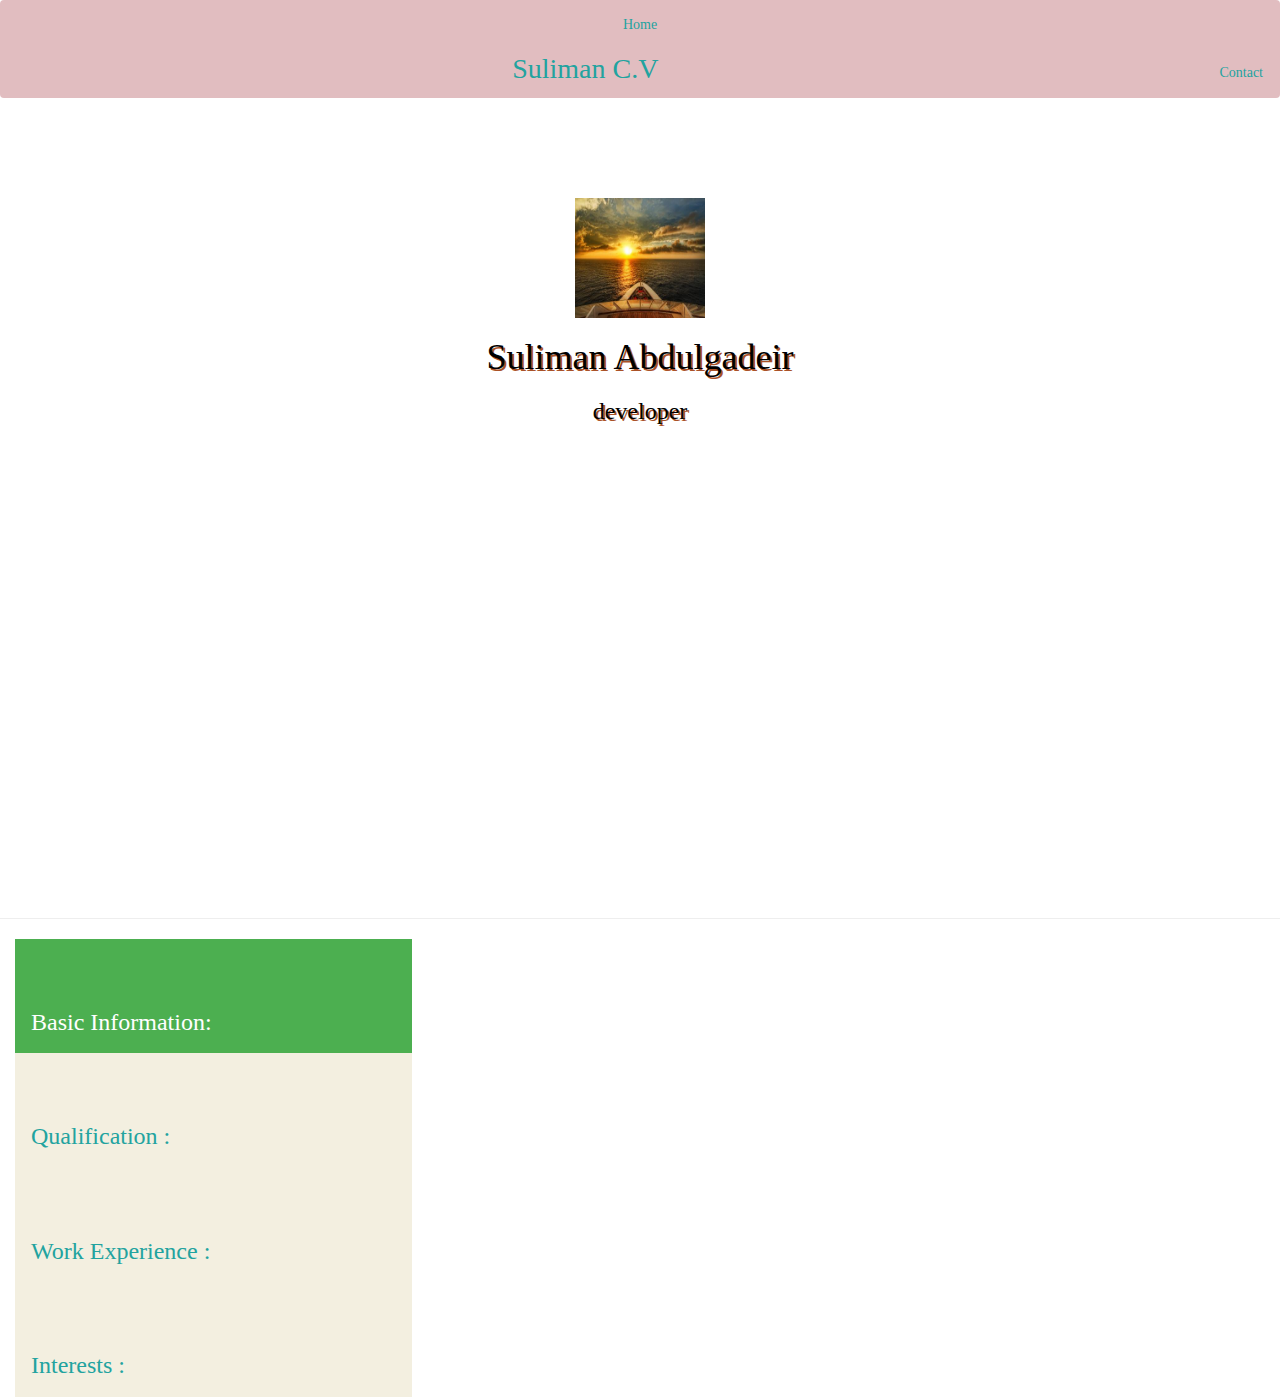
<file: Index.html>
<!DOCTYPE html>
<html>
<head>
	<meta charset="utf-8">
	
	<link href="mystyle.css" rel="stylesheet">
	<link rel="stylesheet" type="text/css" href="bootstrap.min.css">	
	<title>My cv</title>
    <script src="https://ajax.googleapis.com/ajax/libs/jquery/1.12.0/jquery.min.js"></script>
<script>
$(document).ready(function(){
    $(".su div").hide();

    $("#Qualification").click(function(){
        $(".su div").hide();
        $('#toon2').show();
    });
    $("#inform").click(function(){
        $(".su div").hide();
        $('#toon1').show();
    });
     $("#Interests").click(function(){
        $(".su div").hide();
        $('#toon4').show();
    });
       $("#Experience").click(function(){
        $(".su div").hide();
        $('#toon3').show();
    });
});
</script>

</head>
<body>


	<ul class="navbar">
  		<li><a class="active" href="#home">Home</a></li>
  		<li class="center">Suliman C.V</li>
  		<li style="float:right"><a href="contact.html" target="_self">Contact</a></li>
	</ul>

    <div class="upper">

    	<img src="sun.jpg" width="130" height="120">
    	<h1>Suliman Abdulgadeir</h1>
    	<h3>developer</h3>

    </div>
    <hr>

    <div class="option">
        <div class="col-md-4">
    	<ul class="Information">
    		<li><a id="inform" class="active">

            <h3>Basic Information:</h3>
            
             </a></li>
            <li> <a id="Qualification"> <h3>Qualification :</h3>  </a></li>
            <li><a id="Experience"> <h3>Work Experience :</h3> </a></li>
            <li><a id="Interests"> <h3>Interests : </h3> </a></li>  
        </ul>
        </div>

        <div class="col-md-8 su">
            <div class="p1" id="toon1">
    		Name:suliman abdelgadeir<br>
    		Date of birth : 1/1/1988<br>
    		Nationality :sudanese<br>
    		Languages: 1/ Arabic (Mother tongue)<br>
    				   2/ English<br>
					   3/ Espanish<br>
					   4/ french<br>

			Present home: Paris,France. <br>
            </div>
    		
    		
    		<br>
            <div class="p2" id="toon2">
			diploma of computer science & tecknology "3years" <br> Khartoum university<br>
    		</div>
    		<br>
            <div class="p3" id="toon3">
			* Computer training course in ministry of planning & public utilities (land department) .<br>
			* Computer technician in F&H engineering company .<br>

			* Director of the informatics Department of ALSALAM company for foreign recuruitment and employment .
            </div>
			
    		

			<br>
            <div class="p4" id="toon4">
			reading <br> swiming <br> play football & basketball <br> gym 
            </div>
        </div>		
</body>
</html>
</file>
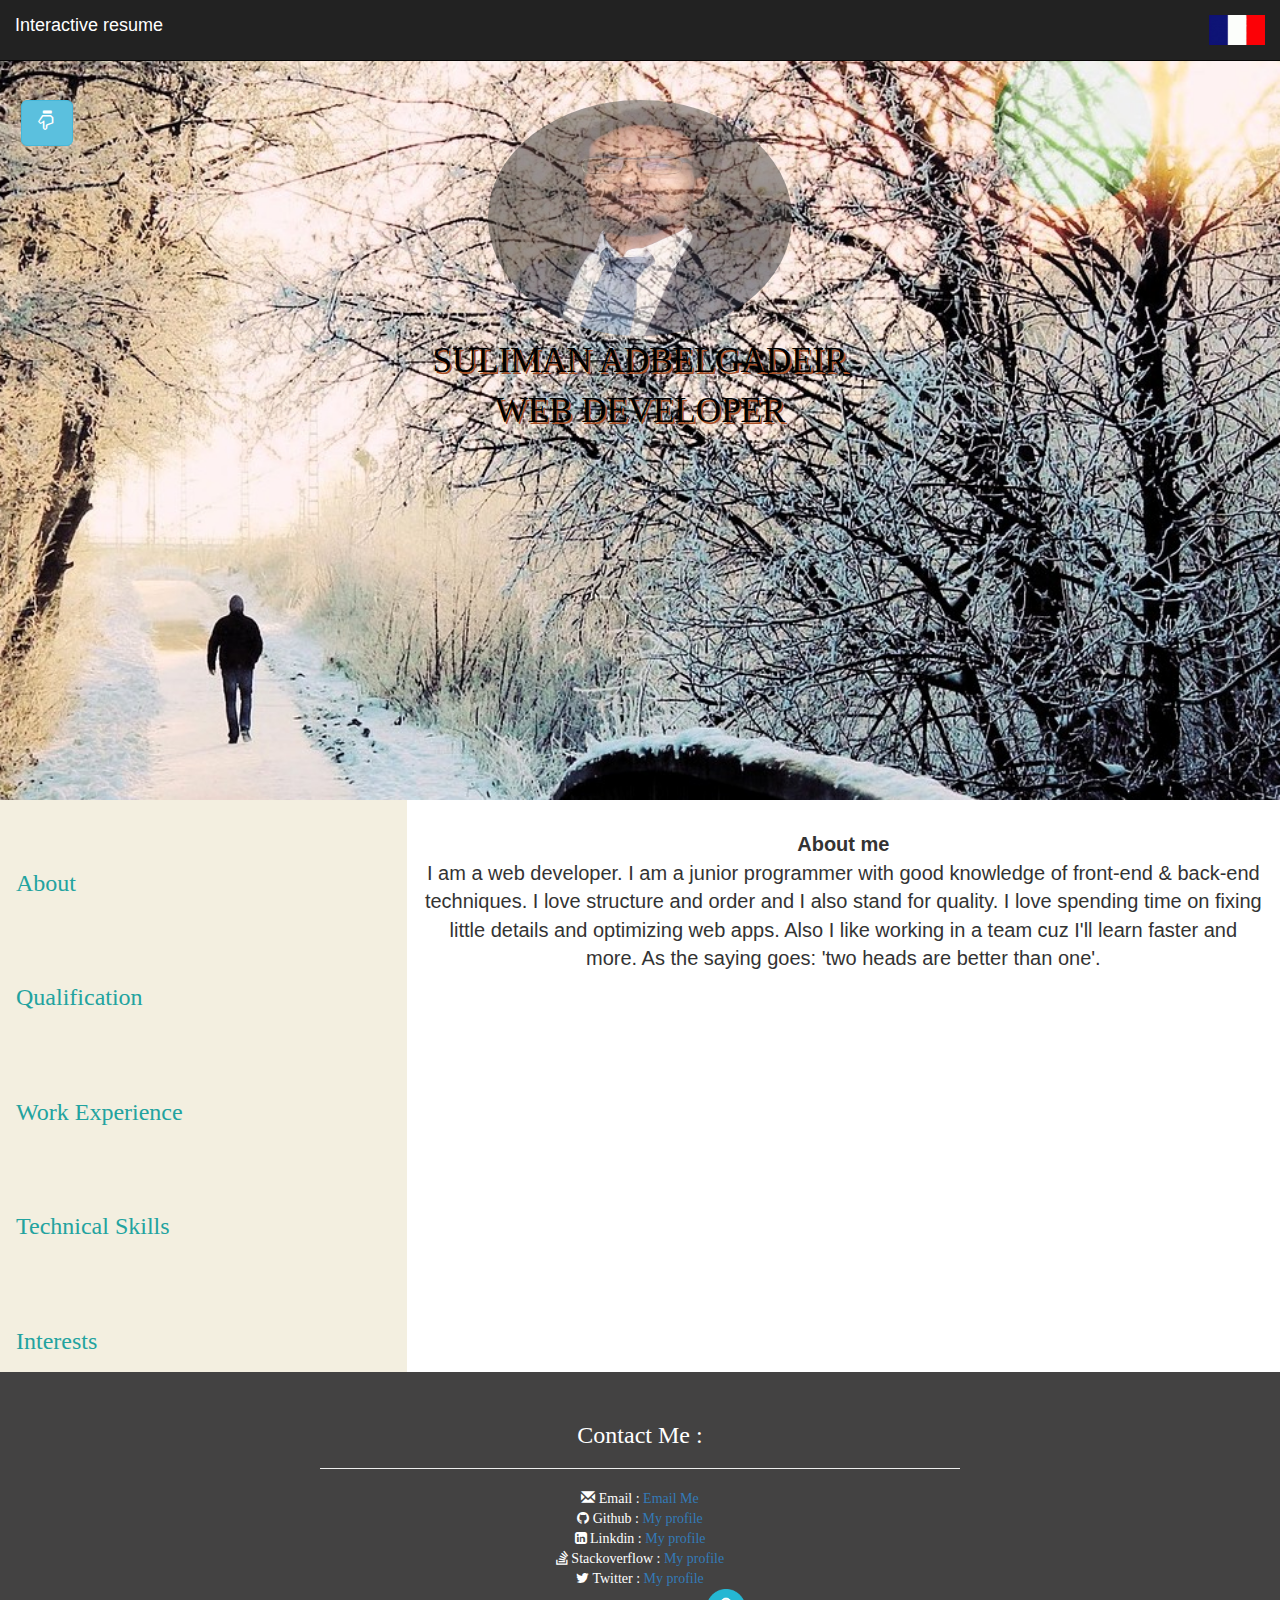
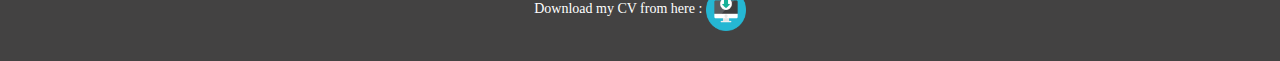
<file: index.html>
<!DOCTYPE html>
  <html>
  <head>
  	<meta charset="utf-8">
  	<meta name="viewport" content="width=device-width, initial-scale=1">
  	<link href="mystyle.css" rel="stylesheet">
  	<link rel="stylesheet" type="text/css" href="bootstrap.min.css">	
  	<title>My cv</title>
     
    <link rel="stylesheet" href="http://cdnjs.cloudflare.com/ajax/libs/font-awesome/4.6.3/css/font-awesome.min.css">
    <link rel="stylesheet" href="http://maxcdn.bootstrapcdn.com/bootstrap/3.3.7/css/bootstrap.min.css">
    <script src="https://ajax.googleapis.com/ajax/libs/jquery/1.12.4/jquery.min.js"></script>
    <script src="http://maxcdn.bootstrapcdn.com/bootstrap/3.3.7/js/bootstrap.min.js"></script>

    <!-- PWAPPS -->
    <link rel="apple-touch-icon" sizes="57x57" href="/apple-icon-57x57.png">
    <link rel="apple-touch-icon" sizes="60x60" href="/apple-icon-60x60.png">
    <link rel="apple-touch-icon" sizes="72x72" href="/apple-icon-72x72.png">
    <link rel="apple-touch-icon" sizes="76x76" href="/apple-icon-76x76.png">
    <link rel="apple-touch-icon" sizes="114x114" href="/apple-icon-114x114.png">
    <link rel="apple-touch-icon" sizes="120x120" href="/apple-icon-120x120.png">
    <link rel="apple-touch-icon" sizes="144x144" href="/apple-icon-144x144.png">
    <link rel="apple-touch-icon" sizes="152x152" href="/apple-icon-152x152.png">
    <link rel="apple-touch-icon" sizes="180x180" href="/apple-icon-180x180.png">
    <link rel="icon" type="image/png" sizes="192x192"  href="/android-icon-192x192.png">
    <link rel="icon" type="image/png" sizes="32x32" href="/favicon-32x32.png">
    <link rel="icon" type="image/png" sizes="96x96" href="/favicon-96x96.png">
    <link rel="icon" type="image/png" sizes="16x16" href="/favicon-16x16.png">
    <link rel="manifest" href="/manifest.json">
    <meta name="msapplication-TileColor" content="#ffffff">
    <meta name="msapplication-TileImage" content="/ms-icon-144x144.png">
    <meta name="theme-color" content="#ffffff">



    <script>
    if (‘serviceWorker’ in navigator) { 
      window.addEventListener(‘load’, function() {   
        navigator.serviceWorker.register(‘/sw.js’).then(
          function(registration) { 
            // Registration was successful
            console.log(‘ServiceWorker registration successful with scope: ‘, registration.scope); }, 
          function(err) { 
            // registration failed :( 
            console.log(‘ServiceWorker registration failed: ‘, err); 
          }); 
      });
    }
    </script>

  <script>
  $(document).ready(function(){
      $("#su div").hide();
      

      $("#Qualification").click(function(){
          $("#su div").hide();
          $('.introduction').hide();
          $('#toon2').show();
         
      });
      $("#inform").click(function(){
          $("#su div").hide();
          $('.introduction').hide();
          $('#toon1').show();
          
      });
       $("#Interests").click(function(){
          $("#su div").hide();
          $('.introduction').hide();
          $('#toon4').show();
          
      });
         $("#Experience").click(function(){
          $("#su div").hide();
          $('.introduction').hide();
          $('#toon3').show();
          
      });
         $("#skills").click(function(){
          $("#su div").hide();
          $('.introduction').hide();
          $('#toon5').show();
          
      });
  });

  //onclick change the background color
  $(function() {
     var links = $('a.link').click(function() {
         links.removeClass('active');
         $(this).addClass('active');
     });
  });

  </script>

  </head>
  <body>
  <nav class="navbar navbar-inverse navbar-fixed-top">
  <div class="container-fluid">
    <div class="navbar-brand">
      Interactive resume
    </div>
    
    <ul class="nav navbar-nav navbar-right">
      <li><a href="french.html"><img src="french.jpg"  width="56" height="30"></a></li>
    </ul>
  </div>
</nav>

  <div class="up">

      <div class="container">
        <a class="btn btn-info btn-lg" href="#inform">
        <span class="glyphicon glyphicon-hand-down"></span>
        </a>
      </div>
      
      <div class="upper">
        <img src="susu.jpg" class="img-circle" alt="suliman picture" width="304" height="236" id="supic"  >
      	SULIMAN ADBELGADEIR <br>
      	  WEB DEVELOPER
      </div>
  </div>
      
      
      <div class="option">
          <div class="row">
          <div class="col-sm-4">
      	<ul class="Information">
      		<li><a id="inform" class="link">

              <h3>About</h3>
              
               </a></li>
              <li> <a id="Qualification" class="link"> <h3>Qualification </h3>  </a></li>
              <li><a id="Experience" class="link"> <h3>Work Experience </h3> </a></li>
              <li><a id="skills" class="link"> <h3>Technical Skills  </h3> </a></li> 
              <li><a id="Interests" class="link"> <h3>Interests  </h3> </a></li>

          </ul>
          </div> 

          <div class="introduction">
          <b>About me </b> <br> I am a web developer. I am a junior programmer with good knowledge of front-end & back-end techniques. I love structure and order and I also stand for quality. I love spending time on fixing little details and optimizing web apps. Also I like working in a team cuz I'll learn faster and more. As the saying goes: 'two heads are better than one'.<br>
          </div>

          <div class="col-sm-8 " id="su" >
              <div class="p1" id="toon1">
      		<b>Name:</b> <br/>Suliman  Abdelgadeir<br>
  			  <b>Location: </b> <br/> Paris,France. <br>
            <hr>
          <p style="font-family: 'Times New Roman', Times, serif; text-align: center; font-size: 150% ;">LANGUAGES</p>

          <p style="width: 20%; float:left">
   
              FRENCH 
              <br/>ENGLISH
              <br/>ARAB
              
             </p>
          <p style="width: 80%; float:right;">

          &#9733;&#9733;&#9733;&#9733;&#9734;
          <br/>&#9733;&#9733;&#9733;&#9733;&#9734;
          <br/>&#9733;&#9733;&#9733;&#9733;&#9733;
          
          </p>
              </div>

              <div class="p2" id="toon2">
              
              <b>Cergy-Pontoise university</b><br>
              Bachelor's degree, web/mobile/IoT developement (2017-2018).
              <br><br>

              <b>Simplon.co</b><br>
              Web developement (2016)<br/> 
              Intensive training on (HTML5, CSS3, Bootstrap, PHP, phpMyAdmin, JavaScript, MySQL, Sympony, Worldpress).
              <br><br>

              <b>University of Khartoum</b><br>
              Computer Science & Tecknology (2007-2010) <br>
              Computer science, Digital system, Electronics, Data base system, System analysis and design, Operating systems, Computer networks, Web page and internet concepts <br>
      		</div>

              <div class="p3" id="toon3">
              <b>Simplon Prod</b>  <br/>developer junior php full stack <br/> 
              - Set up WordPress sites by developing custom themes. <br/>
              - Develop web sites with HTML/CSS, PHP and Javascript. <br/>
              - Develop functionalities in the context of projects carried out with Laravel. <br/>
              (2017) <br/><br>

              <b>ALSALAM company for foreign recuruitment and employment</b>  <br/>Information Technology (IT) Manager<br/>creator of the services, Management partnerships in the country
              Gulf, mainly Saudi Arabia (Universities, embassies, businesses) 
              (2 years - 2011_2013) <br/><br>
              <b>F&H engineering company</b><br> Computer technician, Repair and maintenance, data entry, administrative assistant (2010_2011)
              <br/>
              </div>
      		
              <div  id="toon5">

             <p style="width: 20%; float:left">
   

              HTML5     
              <br/>CSS3 
              <br/>PHP
              <br/>Wordpress
              <br/>Laravel
              <br/>Bootstrap Framework
              <br/>Material Design Lite
              <br/>MySQL
              <br/>PHPMyAdmin
              <br/>Java Script
              <br/>JQuery
              <br/>Git/Github/Gitlab
              <br/>Raspberry pi & Arduino
              <br/>Nodejs, Angular, React
             </p>

        			<p style="width: 80%; float:right;">
                    &#9733;&#9733;&#9733;&#9733;&#9734;
               <br/>&#9733;&#9733;&#9733;&#9733;&#9734;
               <br/>&#9733;&#9733;&#9733;&#9733;&#9734;
               <br/>&#9733;&#9733;&#9733;&#9733;&#9734;
               <br/>&#9733;&#9733;&#9733;&#9733;&#9734;
               <br/>&#9733;&#9733;&#9733;&#9733;&#9734;
               <br/>&#9733;&#9733;&#9733;&#9733;&#9734;
               <br/>&#9733;&#9733;&#9733;&#9733;&#9733;
               <br/>&#9733;&#9733;&#9733;&#9733;&#9734;
               <br/>&#9733;&#9733;&#9733;&#9733;&#9734;
               <br/>&#9733;&#9733;&#9733;&#9734;&#9734;
               <br/>&#9733;&#9733;&#9733;&#9734;&#9734;
               <br/>&#9733;&#9733;&#9733;&#9734;&#9734;
               <br/>&#9733;&#9733;&#9733;&#9734;&#9734;
        			</p>
		
			
              </div>
  			      
             <div class="p4" id="toon4"> 
  			         Environment <br> Arts & creation<br> Reading <br> Swiming <br> Play football & Basketball &Volleyball <br> Gym <br> Associative commitments (Collectif La Chapelle, Konexio, Refuhelp)
              </div>

              </div>
          </div>

          <div class="footer">
              <h3>Contact Me :</h3> 
              <hr width="50%">
              <span class="glyphicon glyphicon-envelope"></span> Email :<a href="mailto:sulimanabdulgadeir@gmail.com" target="_blank">       Email Me</a> <br>
              <i class="fa fa-github"></i> Github : <a href="https://github.com/solomongamid" target="_blank"> My profile </a> <br>
             <i class="fa fa-linkedin-square"></i> Linkdin : <a href="https://www.linkedin.com/in/suliman-adul-525925118?trk=nav_responsive_tab_profile" target="_blank"> My profile </a><br>
             <i class="fa fa-stack-overflow"></i> Stackoverflow : <a href="https://stackoverflow.com/users/6663713/solomongamid?tab=profile" target="_blank"> My profile </a><br>
             <i class="fa fa-twitter"></i> Twitter :  <a href="https://twitter.com/AdulSuliman" target="_blank"> My profile </a><br>
             Download my CV from here : 
             <a href="mycv.pdf" download>
             <img border="0" src="download.png" alt="download" width="40" height="42">
             </a>
          </div>	
         
  </html>
</file>
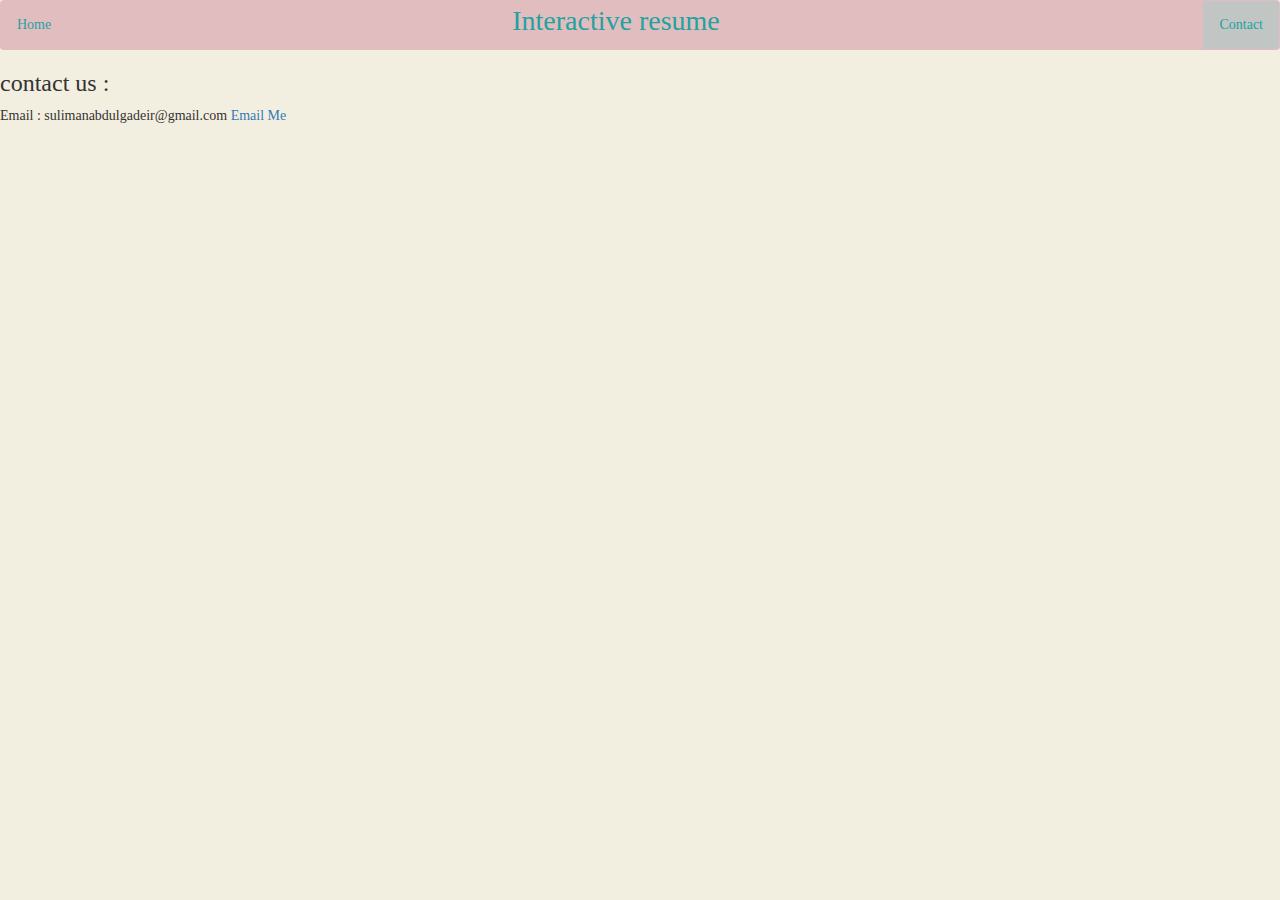
<file: contact.html>
<!DOCTYPE html>
<html>
<head>
	<title>Contact</title>
  <link rel="stylesheet" type="text/css" href="bootstrap.min.css">
	<style>
			body {
   				 background-color: rgb(243, 239, 224);
           font-family: "Times New Roman", Times, serif;
			}
			ul.navbar {
    list-style-type: none; /*for hide the point in the list*/
    margin: 0;
    padding: 0;
    overflow: hidden;
    background-color: rgb(225, 189, 192);
}

ul.navbar li {
    float: left;
    
}
ul.navbar li a {
    display: block;
    font-family: "Times New Roman", Times, serif;
    color: rgb(34, 163, 159);
    text-align: center;
    padding: 14px 16px;
    text-decoration: none;
}
ul.navbar li a:hover:not(.active) {
    background-color:rgb(193, 197, 196);
}
li.center {
	position: absolute;
	left: 40% ;
  font-family: "Times New Roman", Times, serif;
	color: rgb(34, 163, 159);
	font-size: 200% ;
	
}
ul.navbar li a:hover:not(.active) {
    background-color: rgb(193, 197, 196);
}
.active {
    background-color: rgb(193, 197, 196);
}
</style>
</head>
<body>
<ul class="navbar">
  		<li><a href="index.html">Home</a></li>
  		<li class="center">Interactive resume</li>
  		<li style="float:right"><a class="active"  href="contact.html" target="_self">Contact</a></li>
	</ul>
<h3>contact us :</h3>
Email : sulimanabdulgadeir@gmail.com
<a href="mailto:sulimanabdulgadeir@gmail.com">Email Me</a>
</body>
</html>
</file>
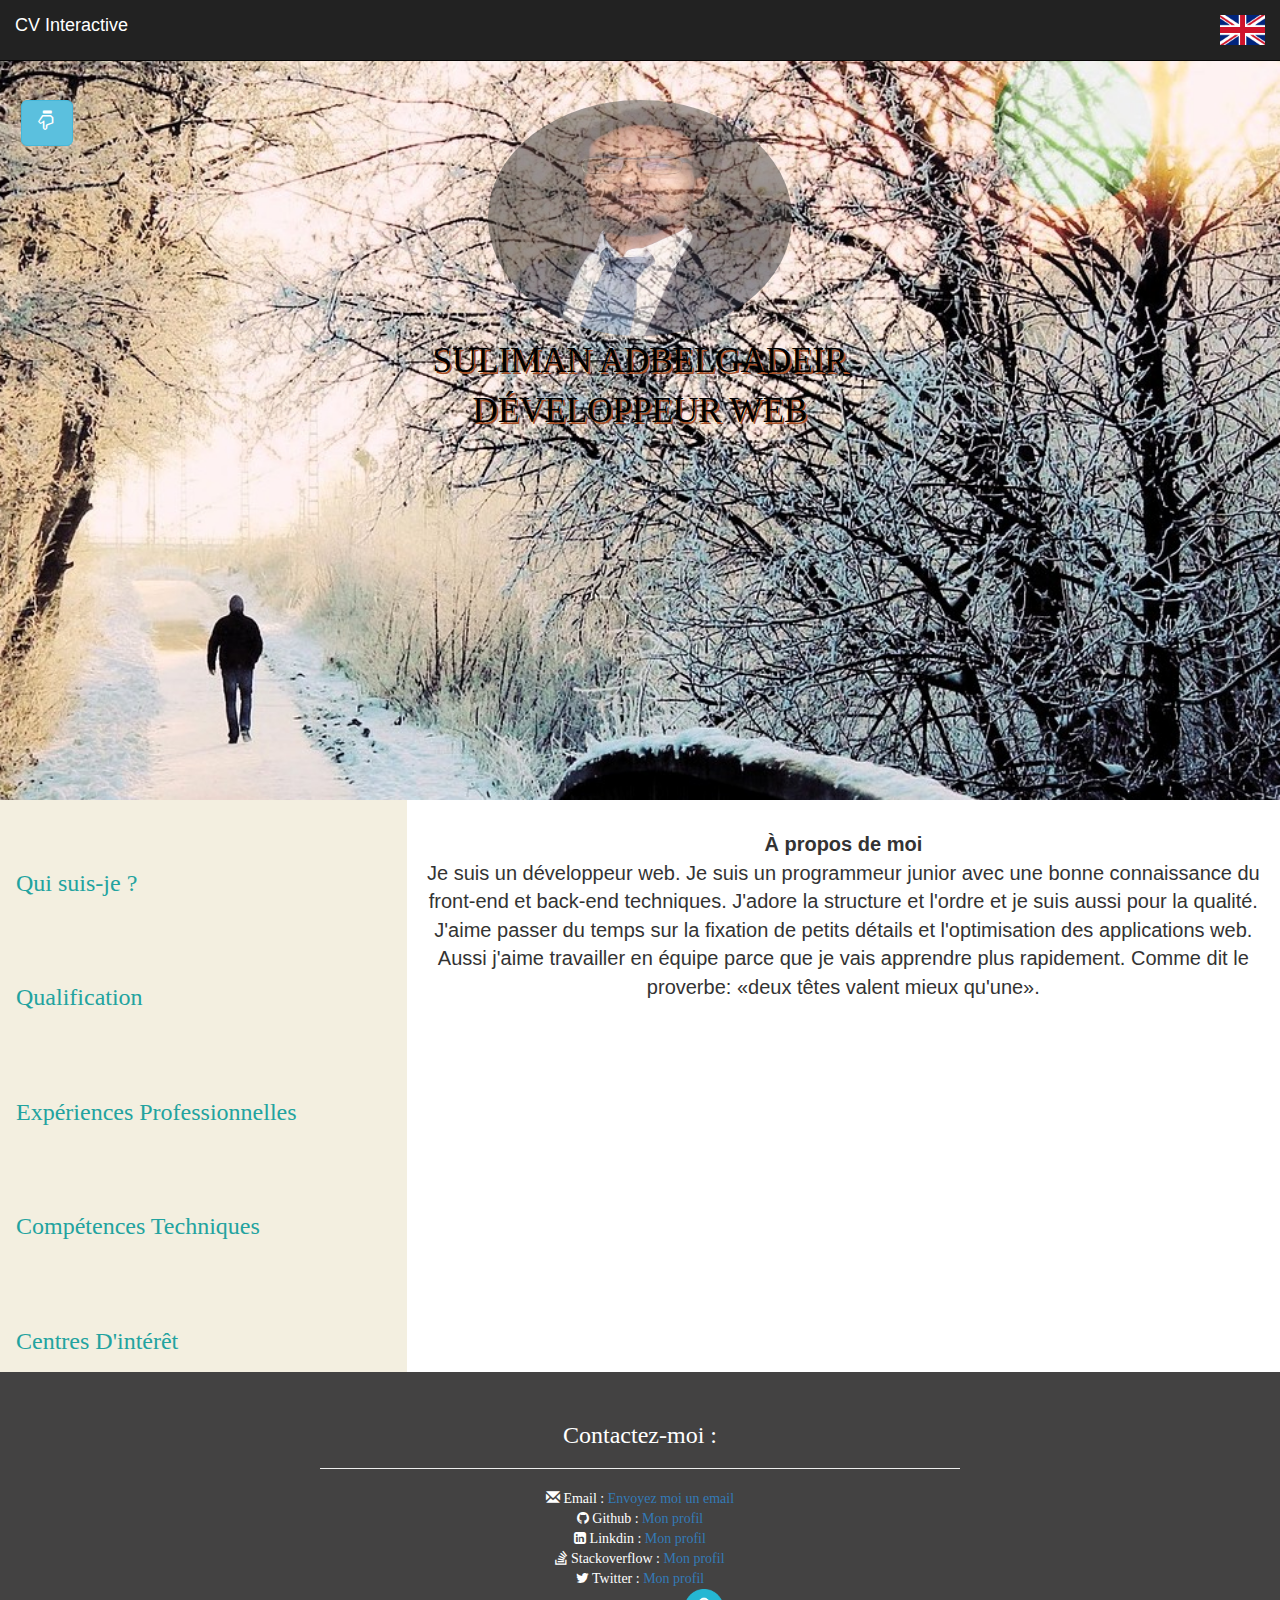
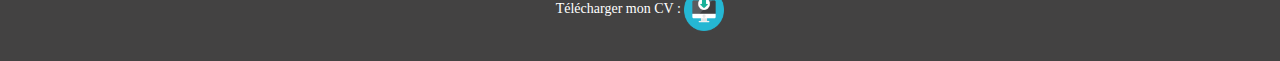
<file: french.html>
<!DOCTYPE html>
  <html>
  <head>
  	<meta charset="utf-8">
  	<meta name="viewport" content="width=device-width, initial-scale=1">
  	<link href="mystyle.css" rel="stylesheet">
  	<link rel="stylesheet" type="text/css" href="bootstrap.min.css">	
  	<title>Mon cv</title>
     
    <link rel="stylesheet" href="http://cdnjs.cloudflare.com/ajax/libs/font-awesome/4.6.3/css/font-awesome.min.css">
    <link rel="stylesheet" href="http://maxcdn.bootstrapcdn.com/bootstrap/3.3.7/css/bootstrap.min.css">
    <script src="https://ajax.googleapis.com/ajax/libs/jquery/1.12.4/jquery.min.js"></script>
    <script src="http://maxcdn.bootstrapcdn.com/bootstrap/3.3.7/js/bootstrap.min.js"></script>

  <script>
  $(document).ready(function(){
      $("#su div").hide();
      

      $("#Qualification").click(function(){
          $("#su div").hide();
          $('.introduction').hide();
          $('#toon2').show();
         
      });
      $("#inform").click(function(){
          $("#su div").hide();
          $('.introduction').hide();
          $('#toon1').show();
          
      });
       $("#Interests").click(function(){
          $("#su div").hide();
          $('.introduction').hide();
          $('#toon4').show();
          
      });
         $("#Experience").click(function(){
          $("#su div").hide();
          $('.introduction').hide();
          $('#toon3').show();
          
      });
         $("#skills").click(function(){
          $("#su div").hide();
          $('.introduction').hide();
          $('#toon5').show();
          
      });
  });

  //onclick change the background color
  $(function() {
     var links = $('a.link').click(function() {
         links.removeClass('active');
         $(this).addClass('active');
     });
  });

  </script>

  </head>
  <body>

<nav class="navbar navbar-inverse navbar-fixed-top">
  <div class="container-fluid">
    <div class="navbar-brand">
      CV Interactive
    </div>
    
    <ul class="nav navbar-nav navbar-right">
      <li><a href="index.html"><img src="english.png"  width="45" height="30"></a></li>
    </ul>
  </div>
</nav>

  <div class="up">
      <div class="container">
        <a class="btn btn-info btn-lg" href="#inform">
        <span class="glyphicon glyphicon-hand-down"></span>
        </a>
      </div>

      <div class="upper">
        <img src="susu.jpg" class="img-circle" alt="suliman picture" width="304" height="236" id="supic"  >
      	
      	SULIMAN ADBELGADEIR <br>
      	  DÉVELOPPEUR WEB
      </div>
  </div>
      
      
      <div class="option">
          <div class="row">
          <div class="col-sm-4">
      	<ul class="Information">
      		<li><a id="inform" class="link">

              <h3>Qui suis-je ?</h3>
              
               </a></li>
              <li> <a id="Qualification" class="link"> <h3> Qualification </h3>  </a></li>
              <li><a id="Experience" class="link"> <h3> Expériences Professionnelles </h3> </a></li>
              <li><a id="skills" class="link"> <h3> Compétences Techniques  </h3> </a></li> 
              <li><a id="Interests" class="link"> <h3> Centres D'intérêt  </h3> </a></li>

          </ul>
          </div> 

          <div class="introduction">
          <b>  À propos de moi   </b>
           <br> Je suis un développeur web. Je suis un programmeur junior avec une bonne connaissance du front-end et back-end techniques. J'adore la structure et l'ordre et je suis aussi pour la qualité. J'aime passer du temps sur la fixation de petits détails et l'optimisation des applications web. Aussi j'aime travailler en équipe parce que je vais apprendre plus rapidement. Comme dit le proverbe: «deux têtes valent mieux qu'une».<br>
          </div>

          <div class="col-sm-8 " id="su" >
              <div class="p1" id="toon1">
      		<b>Nom:</b> <br/>Suliman  Abdelgadeir<br>
  			  <b>Adresse: </b> <br/> Paris,France. <br>
            <hr>
          <p style="font-family: 'Times New Roman', Times, serif; text-align: center; font-size: 150% ;">LANGUES</p>

          <p style="width: 20%; float:left">
   
              FRANÇAIS 
              <br/>ANGLAIS
              <br/>ARABE
              
             </p>
          <p style="width: 80%; float:right;">

          &#9733;&#9733;&#9733;&#9733;&#9734;
          <br/>&#9733;&#9733;&#9733;&#9733;&#9734;
          <br/>&#9733;&#9733;&#9733;&#9733;&#9733;
          
          </p>
              </div>

              <div class="p2" id="toon2">
              
              <b>Université de Cergy-Pontoise</b><br>
              Licence professionnelle, développement web/mobile/IoT (2017-2018)
              <br><br>

              <b>Simplon.co</b><br>
              Formation qualifiante en développement web, SIMPLON.CO, Montreuil. <br>
              Formation intensive de 7 mois sur les langages HTML5 / CSS3, PHP, Javascript, MySQL, Github / Gitlab, CMS (Wordpress), méthodes agiles (SCRUM)
              <br><br>

              <b>Université de Khartoum, Soudan</b><br>
              Licence universitaire en informatique et technologie (2007-2010) <br>
              Computer science, Digital system, Electronique, Systeme de base de donné, Analyse systeme et design, Systèmes d'exploitation, Réseaux informatiques, page Web et concepts Internet <br>
      		</div>

              <div class="p3" id="toon3">
              <b>Développeur Web PHP Full Stack Junior, Simplon Prod, Montreuil</b>  <br/>
              - Mettre en place des sites WordPress en développant des thèmes custom <br>
              - Réaliser des modifications HTML/CSS ou PHP dans des thèmes Wordpress <br>
              - Optimiser les fonctionnalités en collaboration avec le webdesigner (charte graphique, ergonomie, etc.) <br>
              - Développer des fonctionnalités dans le cadre de projet réalisé avec Laravel (2017)<br><br>

              <b>Directeur Informatique, Société Alsalam pour le recrutement et l'emploi à l'étranger,Soudan</b>  <br/>
              création du service informatique, saisie de données clients, gestion des partenariats dans les pays du
              Golfe, principalement en Arabie-Saoudite (universités, ambassades, entreprises).<br/>
               mangement d'une équipe de 3 personne 
              (2011-2013) <br/><br>
              <b>Technicien informatique, Société d'ingéniérie F&H</b><br>  réparation et entretien du parc informatique, saisie de données internes, assistant administratif. (2010-2011)
              <br/>
              </div>
      		
              <div  id="toon5">

             <p style="width: 20%; float:left">
   

              HTML5     
              <br/>CSS3 
              <br/>PHP
              <br/>Wordpress
              <br/>Laravel
              <br/>Bootstrap Framework
              <br/>Material Design Lite
              <br/>MySQL
              <br/>PHPMyAdmin
              <br/>Java Script
              <br/>JQuery
              <br/>Git/Github/Gitlab
              <br/>Raspberry pi & Arduino
              <br/>Nodejs, Angular, React
             </p>

        			<p style="width: 80%; float:right;">
                    &#9733;&#9733;&#9733;&#9733;&#9734;
                   <br/>&#9733;&#9733;&#9733;&#9733;&#9734;
                   <br/>&#9733;&#9733;&#9733;&#9733;&#9734;
                   <br/>&#9733;&#9733;&#9733;&#9733;&#9734;
                   <br/>&#9733;&#9733;&#9733;&#9733;&#9734;
                   <br/>&#9733;&#9733;&#9733;&#9733;&#9734;
                   <br/>&#9733;&#9733;&#9733;&#9733;&#9734;
                   <br/>&#9733;&#9733;&#9733;&#9733;&#9733;
                   <br/>&#9733;&#9733;&#9733;&#9733;&#9734;
                   <br/>&#9733;&#9733;&#9733;&#9733;&#9734;
                   <br/>&#9733;&#9733;&#9733;&#9734;&#9734;
                   <br/>&#9733;&#9733;&#9733;&#9734;&#9734;
                   <br/>&#9733;&#9733;&#9733;&#9734;&#9734;
                   <br/>&#9733;&#9733;&#9733;&#9734;&#9734;
        	    </p>
		
			
              </div>
  			      
             <div class="p4" id="toon4"> 
  			           Environnement <br> Arts et création <br> histoire <br> Natation <br> Jouer au football &  Basketball & Volley-ball <br> Gym <br> Engagements associatifs (Collectif La Chapelle, Konexio, Refuhelp)
              </div>

              </div>
          </div>

          <div class="footer">
              <h3>Contactez-moi :</h3> 
              <hr width="50%">
              <span class="glyphicon glyphicon-envelope"></span> Email :<a href="mailto:sulimanabdulgadeir@gmail.com" target="_blank">       Envoyez moi un email</a> <br>
              <i class="fa fa-github"></i> Github : <a href="https://github.com/solomongamid" target="_blank"> Mon profil </a> <br>
             <i class="fa fa-linkedin-square"></i> Linkdin : <a href="https://www.linkedin.com/in/suliman-adul-525925118?trk=nav_responsive_tab_profile" target="_blank"> Mon profil </a><br>
             <i class="fa fa-stack-overflow"></i> Stackoverflow : <a href="https://stackoverflow.com/users/6663713/solomongamid?tab=profile" target="_blank"> Mon profil </a><br>
             <i class="fa fa-twitter"></i> Twitter :  <a href="https://twitter.com/AdulSuliman" target="_blank"> Mon profil </a><br>
             Télécharger mon CV  : 
             <a href="mycv.pdf" download>
             <img border="0" src="download.png" alt="download" width="40" height="42">
             </a>
          </div>	
         	
  </body>
  </html>
</file>
<file: mystyle.css>
li.navbar-brand
{
    position: absolute;
    left: 40% ;
    
    
}
.up{ 
    background: no-repeat center right fixed url(man.jpg); /* make body move on it  */
    background-size: 120%;
}
body{
    background-color: #e5eecc;
}
#supic{
   opacity: 0.5; /* make photo appearnce 50%  */
   display: block;
    margin: 0 auto;
}
#supic:hover{
   opacity: 1;
}

.upper {
	font-family: "Times New Roman", Times, serif;
    text-shadow: 2px 2px rgb(170, 82, 40);
    font-size: 35px;
    color: black;
    margin-top: auto;
    padding-top: 100px;
    height: 800px;
    text-align: center;
}

.container{
    position: absolute;
    top: 100px;
    left: 6px;
}

.introduction{
    text-align: center;
    padding: 30px;
    font-size: 20px;
}
#su{
    padding: 30px;
    font-size: 17px;
}

li.center {
	position: absolute;
	left: 40% ;
    font-family: "Times New Roman", Times, serif;
	color: rgb(34, 163, 159);
	font-size: 200% ;
	
}

ul.navbar {
    list-style-type: none; /*for hide the point in the list*/
    margin: 0;
    padding: 0;
    overflow: hidden;
    background-color: rgb(225, 189, 192);
}



ul.navbar li:last-child {
    border-right: none;
}

ul.navbar li a {
    display: block;
    font-family: "Times New Roman", Times, serif;
    color: rgb(34, 163, 159);
    text-align: center;
    padding: 14px 16px;
    text-decoration: none;
}

ul.navbar li a:hover:not(.active) {
    background-color: rgb(193, 197, 196);
}

/* onclick change the background color */ 
a.link.active { color:#003300; }

h4 {
    display: none;
}
ul.Information {
     list-style-type: none; /*for hide the point in the list*/
    margin: 0;
    padding: 0;
    overflow: hidden;
    background-color: rgb(243, 239, 224);
    color: white;
}

ul.Information li a {
    display: block;
    font-family: "Times New Roman", Times, serif;
    color: rgb(34, 163, 159);
    padding: 50px 0 8px 16px;
    text-decoration: none;
}
ul.Information li a.active {
    background-color: #4CAF50;
    color: white;
}

ul.Information li a:hover:not(.active) {
    background-color: rgb(193, 197, 196);
    color: white;
}
p.details {
	position: absolute;
	left: 25% ;
	margin: 40px;
}
#panel, #flip {
    padding: 10px;
    text-align: center;
    background-color: #e5eecc;
    border: solid 1px #c3c3c3;
}

#panel {
    padding: 100px;
    display: none;
}
.hidden { display: none; }
.unhidden { display: block; }
a {
    text-decoration: none;
}
.footer{
    text-align: center;
    font-family: "Times New Roman", Times, serif;
    background-color: rgb(67, 66, 66);
    color: white;
    padding-top: 30px;
    padding-bottom: 30px;

}
</file>
